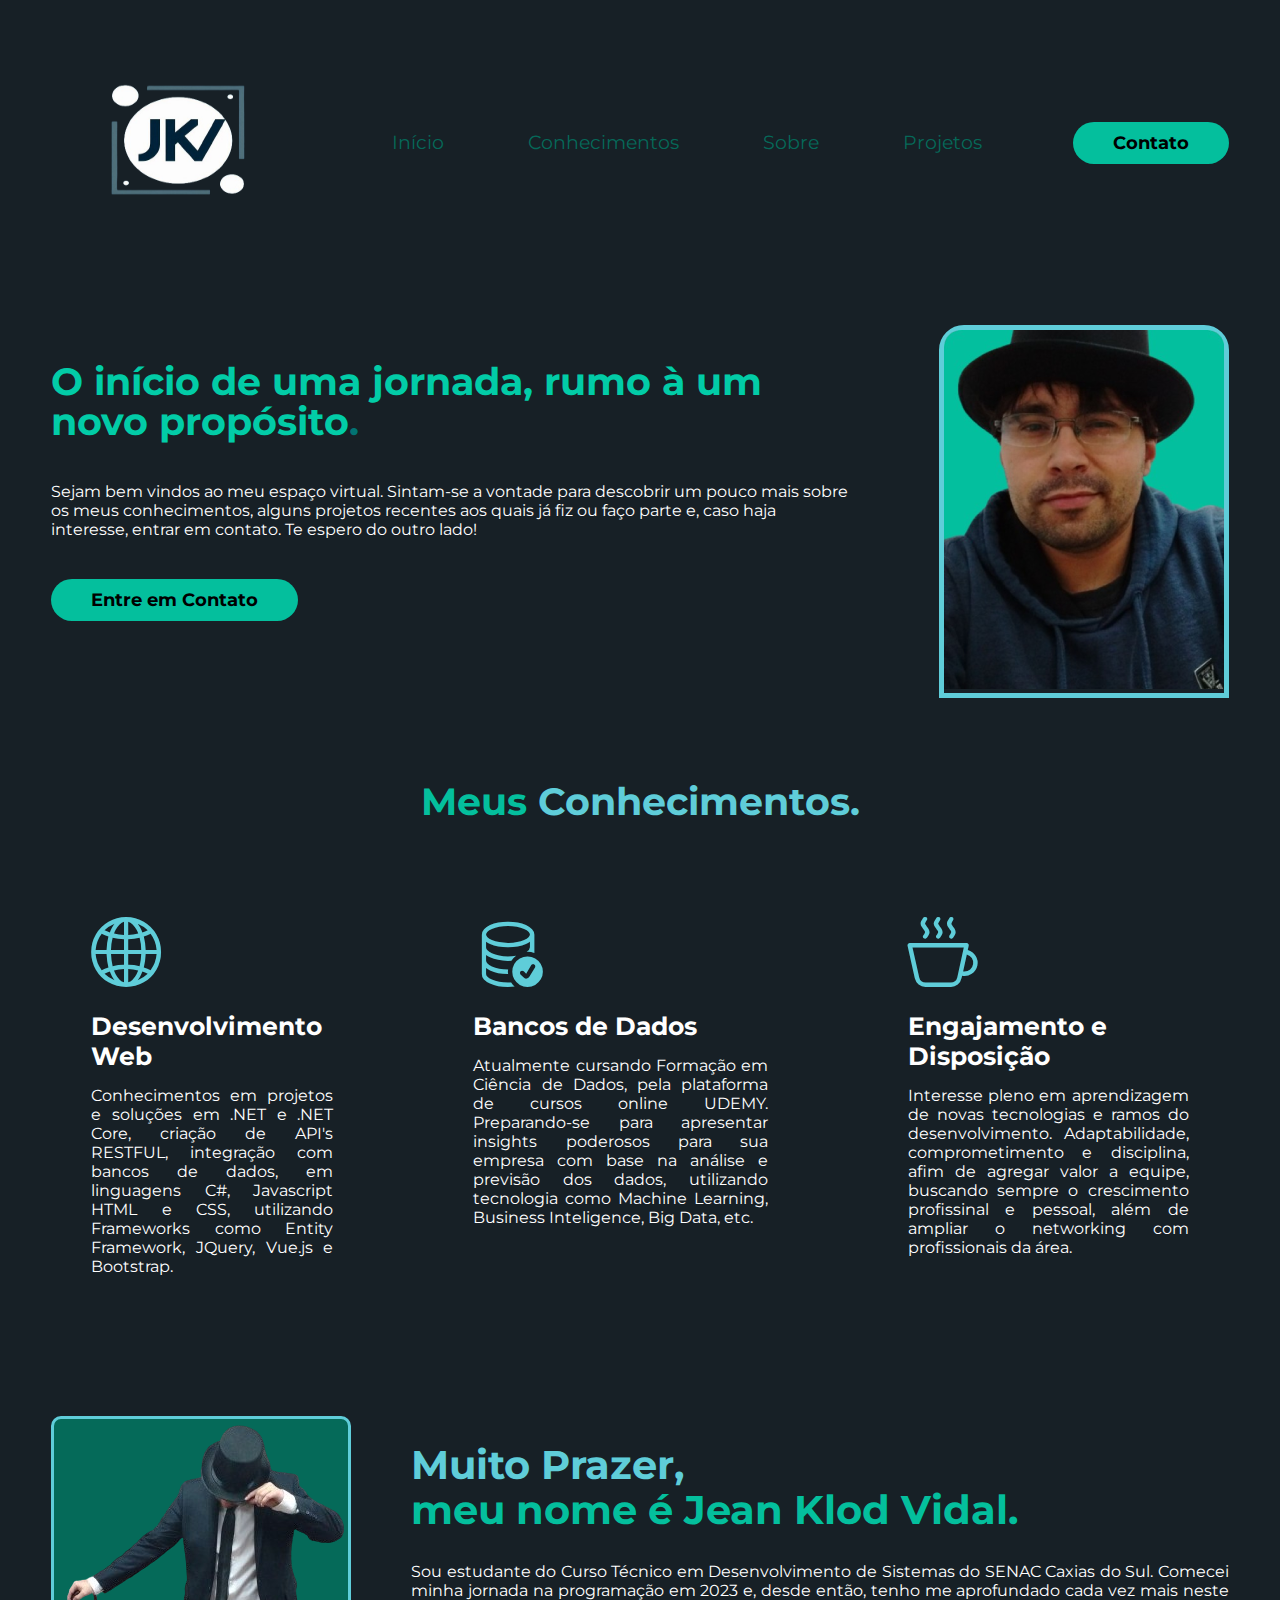
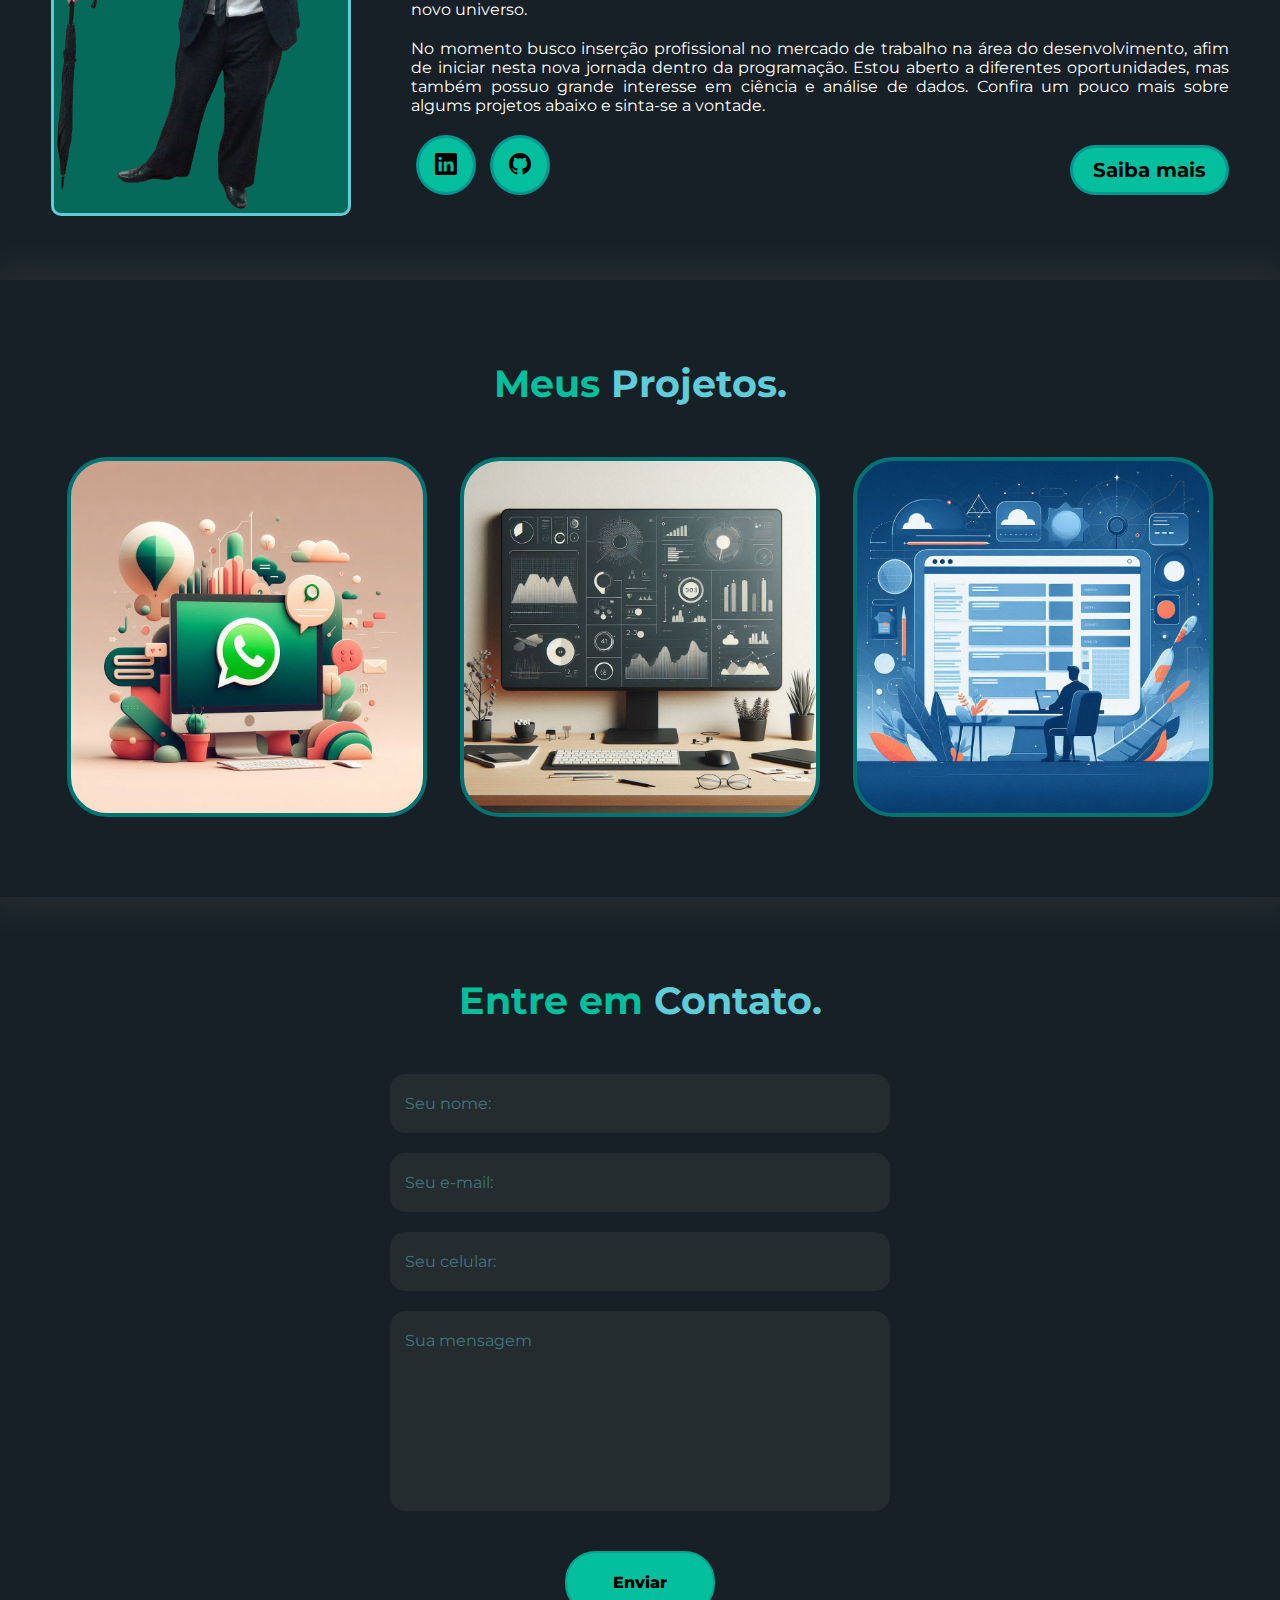
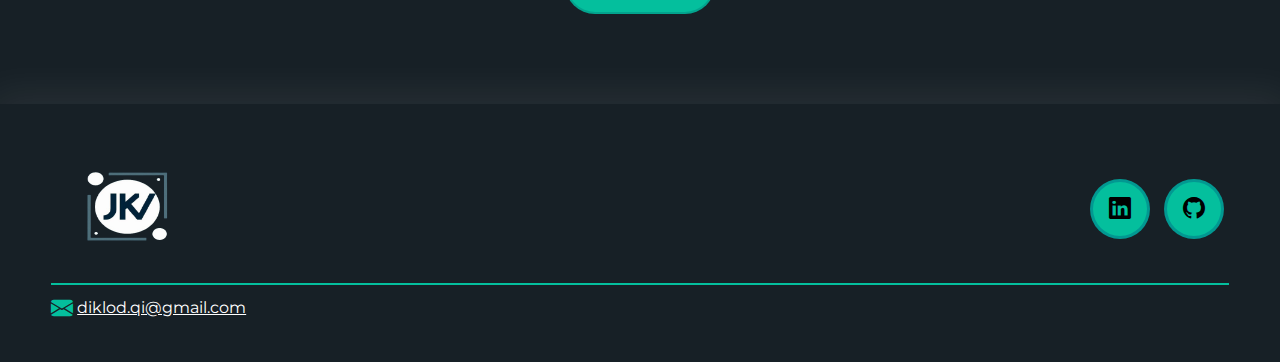
<file: Portfolio/index.html>
<!DOCTYPE html>
<html lang="pt-br">

<head>
    <link rel="stylesheet" href="style.css">
    <!-- GOOGLE FONTS -->
    <link rel="preconnect" href="https://fonts.googleapis.com">
    <link rel="preconnect" href="https://fonts.gstatic.com" crossorigin>
    <link href="https://fonts.googleapis.com/css2?family=Montserrat:ital,wght@0,100..900;1,100..900&display=swap"
        rel="stylesheet">
    <!-- FIM GOOGLE FONTS -->
    <!-- BOOTSTRAP ICONS -->
    <link rel="stylesheet" href="https://cdn.jsdelivr.net/npm/bootstrap-icons@1.11.3/font/bootstrap-icons.min.css">
    <!-- FIM BOOTSTRAP ICONS -->
    <meta charset="UTF-8">
    <meta name="viewport" content="width=device-width, initial-scale=1.0">

    <script src="menu.js" defer></script>

    <title>Jean Klod - Portfolio</title>
</head>

<body>
    <header>
        <div class="interface">
            <div class="logo">
                <a href="#">
                    <img src="images/logo.png" alt="Logo Jean" style="height: 200px; width: 250px;">
                </a>
            </div>
            <nav class="menu-desktop">
                <ul>
                    <li><a href="#inicio">Início</a></li>
                    <li><a href="#conhecimentos">Conhecimentos</a></li>
                    <li><a href="#sobre">Sobre</a></li>
                    <li><a href="#projetos">Projetos</a></li>
                </ul>
            </nav>
            <div class="btn-contato">
                <a href="#contato">
                    <button>Contato</button>
                </a>
            </div>

            <div class="btn-abrir-menu" id="btn-menu">
                <i class="bi bi-list"></i>
            </div>

            <div class="menu-mobile" id="menu-mobile">
                <div class="btn-fechar">
                    <i class="bi bi-x-lg"></i>
                </div>
                <nav>
                    <ul>
                        <li><a href="#inicio">Início</a></li>
                        <li><a href="#conhecimentos">Conhecimentos</a></li>
                        <li><a href="#sobre">Sobre</a></li>
                        <li><a href="#projetos">Projetos</a></li>
                        <li><a href="#contato">Contato</a></li>
                    </ul>
                </nav>
            </div>
            <div class="overlay-menu" id="overlay-menu"></div>
        </div>
    </header>

    <main>
        <section class="topo-do-site" id="inicio">
            <div class="interface">
                <div class="flex">
                    <div class="txt-topo-site">
                        <h1>O início de uma jornada, rumo à um novo propósito<span>.</span></h1>
                        <p>Sejam bem vindos ao meu espaço virtual. Sintam-se a vontade para descobrir um pouco mais
                            sobre os meus conhecimentos,
                            alguns projetos recentes aos quais já fiz ou faço parte e, caso haja interesse, entrar em
                            contato. Te espero do outro lado!

                        <div class="btn-contato">
                            <a href="#contato">
                                <button>Entre em Contato</button>
                            </a>
                        </div>
                        </p>
                    </div>
                    <div class="img-topo-site">
                        <img src="images/foto-mod2.png" alt="Jean Klod Vidal">
                    </div>
                </div>
            </div>
        </section> <!-- topo-do-site -->

        <section class="conhecimentos" id="conhecimentos">
            <div class="interface">
                <h2 class="titulo">Meus <span>Conhecimentos.</span></h2>
                <div class="flex">
                    <div class="conhecimentos-box">
                        <i class="bi bi-globe2"></i>
                        <h3>Desenvolvimento Web</h3>
                        <p>Conhecimentos em projetos e soluções em .NET e .NET Core, criação de API's RESTFUL,
                            integração com bancos de dados, em linguagens C#, Javascript
                            HTML e CSS, utilizando Frameworks como Entity Framework, JQuery, Vue.js e Bootstrap.
                        </p>
                    </div>
                    <div class="conhecimentos-box">
                        <i class="bi bi-database-check"></i>
                        <h3>Bancos de Dados</h3>
                        <p>Atualmente cursando Formação em Ciência de Dados, pela plataforma de cursos online UDEMY.
                            Preparando-se para apresentar insights poderosos para sua empresa
                            com base na análise e previsão dos dados, utilizando tecnologia como Machine Learning,
                            Business Inteligence, Big Data, etc.
                        </p>
                    </div>
                    <div class="conhecimentos-box">
                        <i class="bi bi-cup-hot"></i>
                        <h3>Engajamento e Disposição</h3>
                        <p>Interesse pleno em aprendizagem de novas tecnologias e ramos do desenvolvimento.
                            Adaptabilidade, comprometimento e disciplina, afim de agregar
                            valor a equipe, buscando sempre o crescimento profissinal e pessoal, além de ampliar o
                            networking com profissionais da área.
                        </p>
                    </div>
                </div>
            </div>
        </section> <!-- conhecimentos -->

        <section class="sobre" id="sobre">
            <div class="interface">
                <div class="flex">
                    <div class="img-sobre">
                        <img src="images/foto-home2.png" alt="Jean">
                    </div>

                    <div class="txt-sobre">
                        <h2>Muito Prazer, <span>meu nome é Jean Klod Vidal.</Span></h2>
                        <p>Sou estudante do Curso Técnico em Desenvolvimento de Sistemas do SENAC Caxias do Sul. Comecei
                            minha jornada na programação em 2023 e, desde então,
                            tenho me aprofundado cada vez mais neste novo universo.
                        </p>
                        <p>
                            No momento busco inserção profissional no mercado de trabalho na área do desenvolvimento,
                            afim de iniciar nesta nova jornada dentro da programação.
                            Estou aberto a diferentes oportunidades, mas também possuo grande interesse em ciência e
                            análise de dados. Confira um pouco mais sobre algums projetos
                            abaixo e sinta-se a vontade.
                        </p>
                        <div class="btn-social">
                            <a href="https://www.linkedin.com/in/jean-klod-vidal-3752b221a/" target="_blank"><button><i
                                        class="bi bi-linkedin"></i></button></a>
                            <a href="https://github.com/Diklod" target="_blank"><button><i
                                        class="bi bi-github"></i></button></a>
                            <a href="biografia.html" id="btn-biografia">Saiba mais</a>
                        </div>
                    </div>
                </div>
            </div>
        </section> <!-- sobre -->

        <section class="projetos" id="projetos">
            <div class="interface">
                <h2 class="titulo">Meus <span>Projetos.</span> </h2>
                <div class="flex">
                    <div class="img-proj" style="background-image: url(images/proj1.png);">
                        <div class="overlay">
                            <h3>Integração com WhatsApp</h3>
                            <div class="proj-descricao">Criação de API com integração ao WhatsApp, facilitando a
                                comunicação empresarial e comercial</div>
                        </div>
                    </div>
                    <div class="img-proj" style="background-image: url(images/proj2.png);">
                        <div class="overlay">
                            <h3>Dashboards Inteligentes</h3>
                            <div class="proj-descricao">Informações poderosas a um clique. Conduza seu negócio ao seu
                                potencial máximo.</div>
                        </div>
                    </div>
                    <div class="img-proj" style="background-image: url(images/proj3.png);">
                        <div class="overlay">
                            <h3>Web Design</h3>
                            <div class="proj-descricao">A melhor solução para o seu site. Estilo, performance e
                                identidade para um espaço digital personalizado.</div>
                        </div>
                    </div>
                </div>
            </div>
        </section> <!-- sobre -->

        <section class="formulario" id="contato">
            <div class="interface">
                <h2 class="titulo">Entre em <span>Contato.</span></h2>
                <form action="" method="post">
                    <input required type="text" name="" id="" placeholder="Seu nome:">
                    <input required type="text" name="" id="" placeholder="Seu e-mail:">
                    <input type="text" name="" id="" placeholder="Seu celular:">
                    <textarea required name="" id="" placeholder="Sua mensagem"></textarea>
                    <div class="btn-enviar"><input type="submit" value="Enviar"></div>
                </form>
            </div>
        </section> <!-- formulario -->

    </main>

    <footer>
        <div class="interface">
            <div class="line-footer">
                <div class="flex">
                    <div class="logo-footer">
                        <img src="images/logo.png" alt="Logo Jean" style="height: 125px; width: 150px;">
                    </div>
                    <div class="btn-social">
                        <a href="https://www.linkedin.com/in/jean-klod-vidal-3752b221a/" target="_blank"><button><i
                                    class="bi bi-linkedin"></i></button></a>
                        <a href="https://github.com/Diklod" target="_blank"><button><i
                                    class="bi bi-github"></i></button></a>
                    </div>
                </div>
            </div>
            <div class="line-footer border">
                <p><i class="bi bi-envelope-fill"></i> <a href="mailto:diklod.qi@gmail.com">diklod.qi@gmail.com</a></p>
            </div>
        </div>
    </footer>
</body>

</html>
</file>
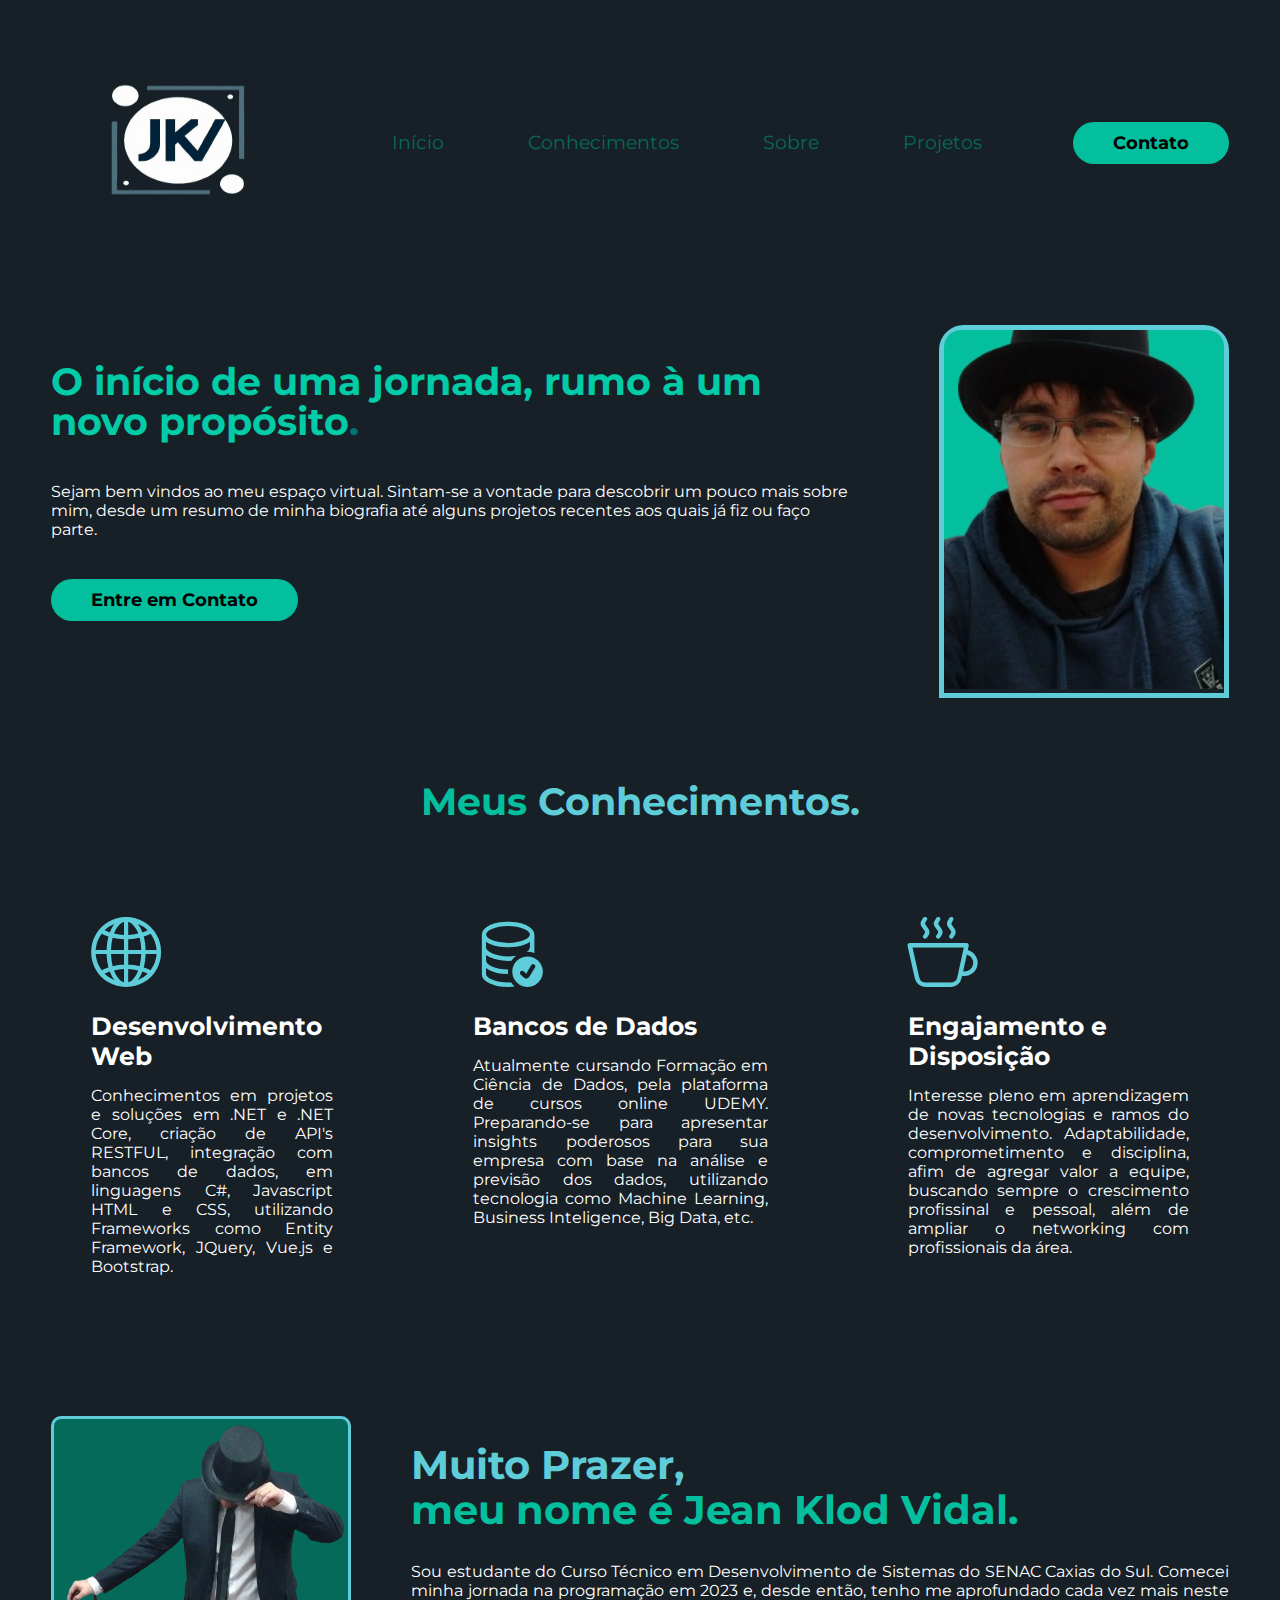
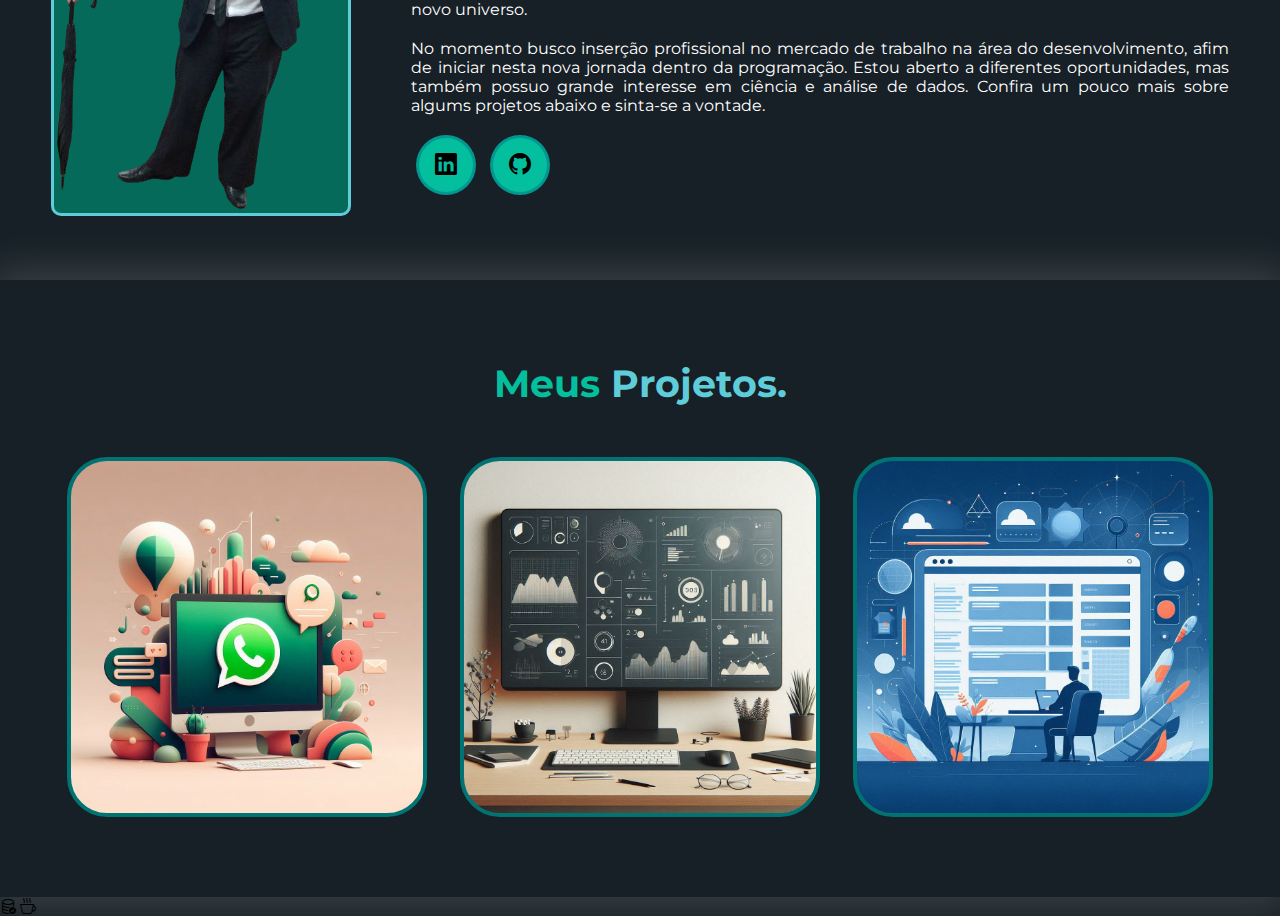
<file: Portfolio/Portfolio/index.html>
<!DOCTYPE html>
<html lang="pt-br">

<head>
    <link rel="stylesheet" href="style.css">
    <!-- GOOGLE FONTS -->
    <link rel="preconnect" href="https://fonts.googleapis.com">
    <link rel="preconnect" href="https://fonts.gstatic.com" crossorigin>
    <link href="https://fonts.googleapis.com/css2?family=Montserrat:ital,wght@0,100..900;1,100..900&display=swap"
        rel="stylesheet">
    <!-- FIM GOOGLE FONTS -->
    <!-- BOOTSTRAP ICONS -->
    <link rel="stylesheet" href="https://cdn.jsdelivr.net/npm/bootstrap-icons@1.11.3/font/bootstrap-icons.min.css">
    <!-- FIM BOOTSTRAP ICONS -->
    <meta charset="UTF-8">
    <meta name="viewport" content="width=device-width, initial-scale=1.0">
    <title>Jean Klod - Portfolio</title>
</head>

<body>
    <header>
        <div class="interface">
            <div class="logo">
                <a href="#">
                    <img src="images/logo.png" alt="" style="height: 200px; width: 250px;;">
                </a>
            </div>
            <nav class="menu-desktop">
                <ul>
                    <li><a href="#">Início</a></li>
                    <li><a href="#">Conhecimentos</a></li>
                    <li><a href="#">Sobre</a></li>
                    <li><a href="#">Projetos</a></li>
                </ul>
            </nav>
            <div class="btn-contato">
                <a href="#">
                    <button>Contato</button>
                </a>
            </div>
        </div>
    </header>

    <main>
        <section class="topo-do-site">
            <div class="interface">
                <div class="flex">
                    <div class="txt-topo-site">
                        <h1>O início de uma jornada, rumo à um novo propósito<span>.</span></h1>
                        <p>Sejam bem vindos ao meu espaço virtual. Sintam-se a vontade para descobrir um pouco mais
                            sobre mim, desde um resumo de minha biografia até
                            alguns projetos recentes aos quais já fiz ou faço parte.

                        <div class="btn-contato">
                            <a href="#">
                                <button>Entre em Contato</button>
                            </a>
                        </div>
                        </p>
                    </div>
                    <div class="img-topo-site">
                        <img src="images/foto-mod2.png" alt="Jean Klod Vidal">
                    </div>
                </div>
            </div>
        </section> <!-- topo-do-site -->

        <section class="conhecimentos">
            <div class="interface">
                <h2 class="titulo">Meus <span>Conhecimentos.</span></h2>
                <div class="flex">
                    <div class="conhecimentos-box">
                        <i class="bi bi-globe2"></i>
                        <h3>Desenvolvimento Web</h3>
                        <p>Conhecimentos em projetos e soluções em .NET e .NET Core, criação de API's RESTFUL, integração com bancos de dados, em linguagens C#, Javascript
                             HTML e CSS, utilizando Frameworks como Entity Framework, JQuery, Vue.js e Bootstrap.
                        </p>
                    </div>
                    <div class="conhecimentos-box">
                        <i class="bi bi-database-check"></i>
                        <h3>Bancos de Dados</h3>
                        <p>Atualmente cursando Formação em Ciência de Dados, pela plataforma de cursos online UDEMY. Preparando-se para apresentar insights poderosos para sua empresa
                             com base na análise e previsão dos dados, utilizando tecnologia como Machine Learning, Business Inteligence, Big Data, etc.
                        </p>
                    </div>
                    <div class="conhecimentos-box">
                        <i class="bi bi-cup-hot"></i>
                        <h3>Engajamento e Disposição</h3>
                        <p>Interesse pleno em aprendizagem de novas tecnologias e ramos do desenvolvimento. Adaptabilidade, comprometimento e disciplina, afim de agregar
                             valor a equipe, buscando sempre o crescimento profissinal e pessoal, além de ampliar o networking com profissionais da área.
                        </p>
                    </div>
                </div>
            </div>
        </section> <!-- conhecimentos -->

        <section class="sobre">
            <div class="interface">
                <div class="flex">
                    <div class="img-sobre">
                            <img src="images/foto-home2.png" alt="Jean">
                    </div>

                    <div class="txt-sobre">
                        <h2>Muito Prazer, <span>meu nome é Jean Klod Vidal.</Span></h2>
                            <p>Sou estudante do Curso Técnico em Desenvolvimento de Sistemas do SENAC Caxias do Sul. Comecei minha jornada na programação em 2023 e, desde então, 
                             tenho me aprofundado cada vez mais neste novo universo.
                            </p>
                            <p>
                                No momento busco inserção profissional no mercado de trabalho na área do desenvolvimento, afim de iniciar nesta nova jornada dentro da programação.
                                 Estou aberto a diferentes oportunidades, mas também possuo grande interesse em ciência e análise de dados. Confira um pouco mais sobre algums projetos 
                                 abaixo e sinta-se a vontade.
                            </p>
                            <div class="btn-social">
                                <a href=""><button><i class="bi bi-linkedin"></i></button></a>
                                <a href=""><button><i class="bi bi-github"></i></button></a>
                            </div>
                    </div>
                </div>
            </div>
        </section> <!-- sobre -->

        <section class="projetos">
            <div class="interface">
                <h2 class="titulo">Meus <span>Projetos.</span> </h2>
                <div class="flex">
                    <div class="img-proj" style="background-image: url(images/proj1.png);">
                        <div class="overlay"><h3>Integração com WhatsApp</h3>
                            <div class="proj-descricao">Criação de API com integração ao WhatsApp, facilitando a comunicação empresarial e comercial</div>
                        </div>
                    </div>
                    <div class="img-proj" style="background-image: url(images/proj2.png);">
                        <div class="overlay"><h3>Dashboards Inteligentes</h3>
                            <div class="proj-descricao">Informações poderosas a um clique. Conduza seu negócio ao seu potencial máximo.</div>
                        </div>
                    </div>
                    <div class="img-proj" style="background-image: url(images/proj3.png);">
                        <div class="overlay"><h3>Web Design</h3>
                            <div class="proj-descricao">A melhor solução para o seu site. Estilo, performance e identidade para um espaço digital personalizado.</div>
                        </div>
                    </div>
                </div>
            </div>
        </section> <!-- sobre -->
    </main>
</body>
<i class="bi bi-database-check"></i>
<i class="bi bi-cup-hot"></i>
</html>
</file>
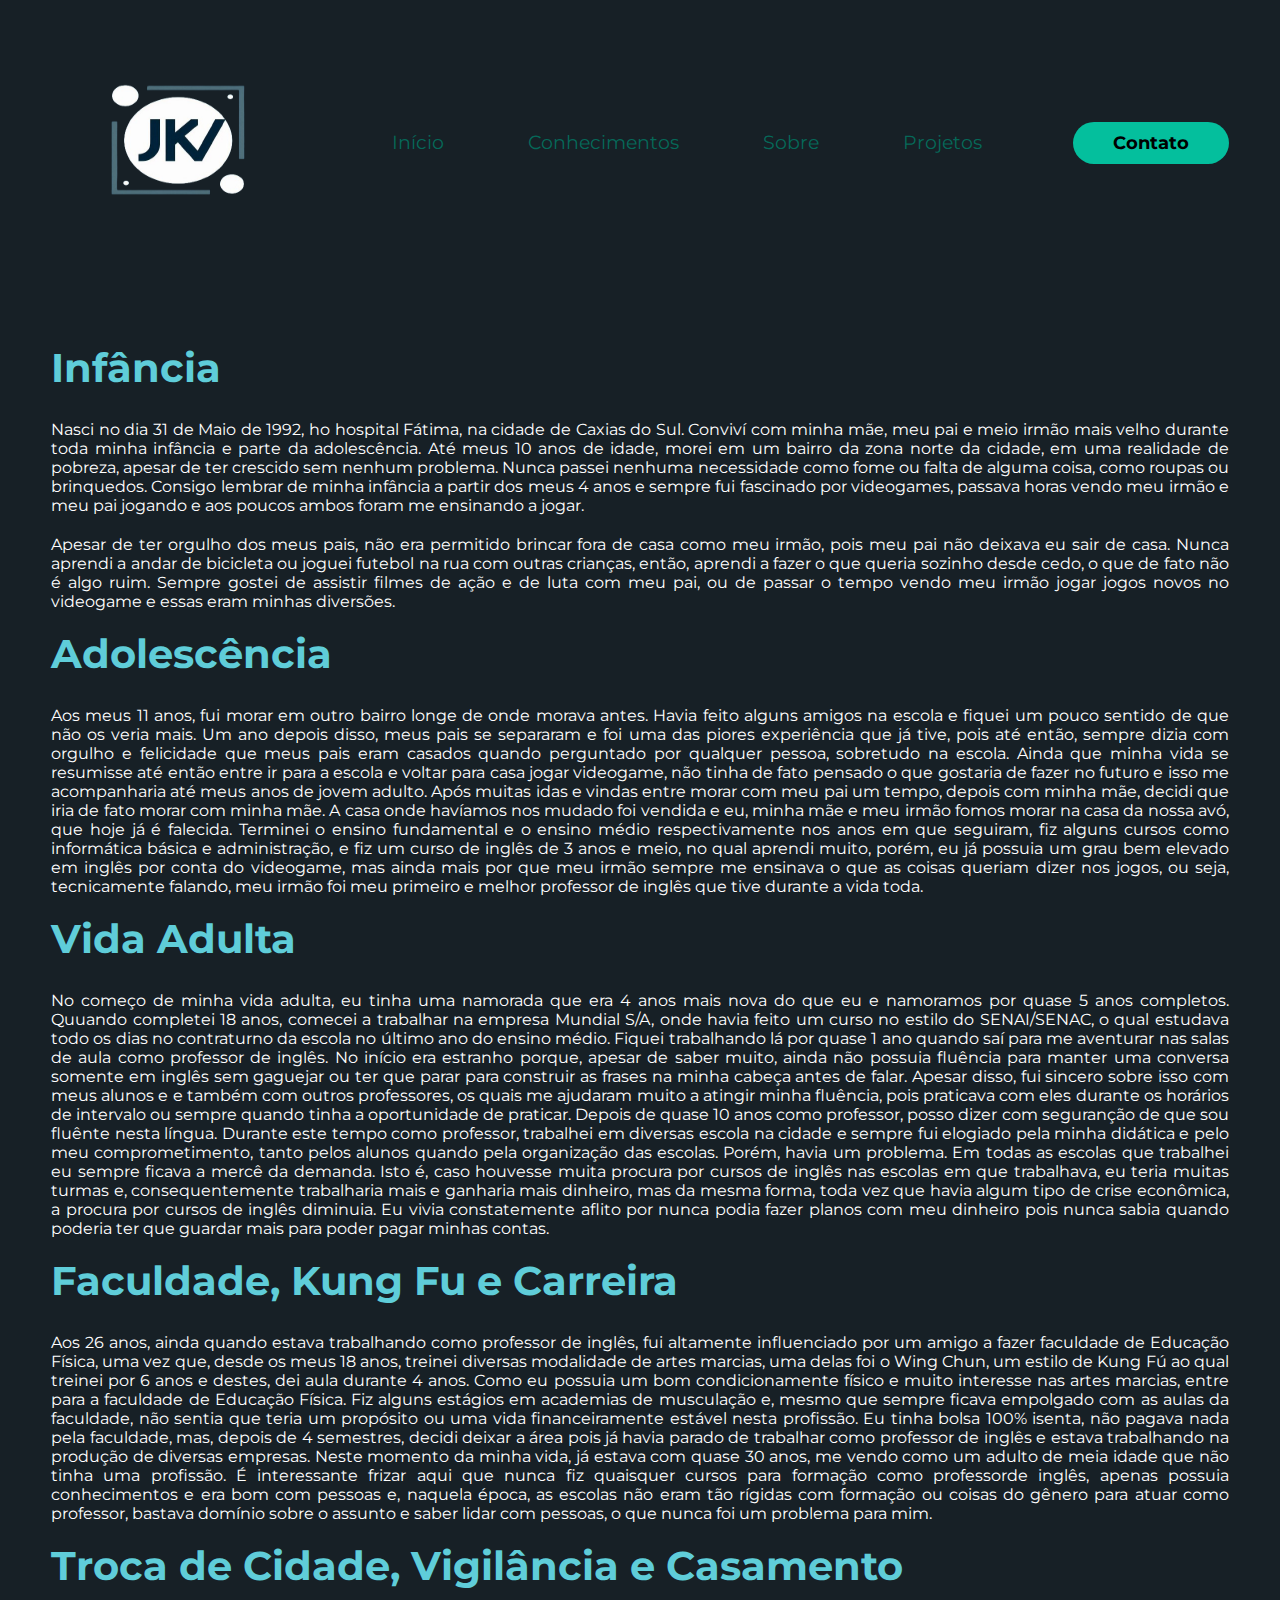
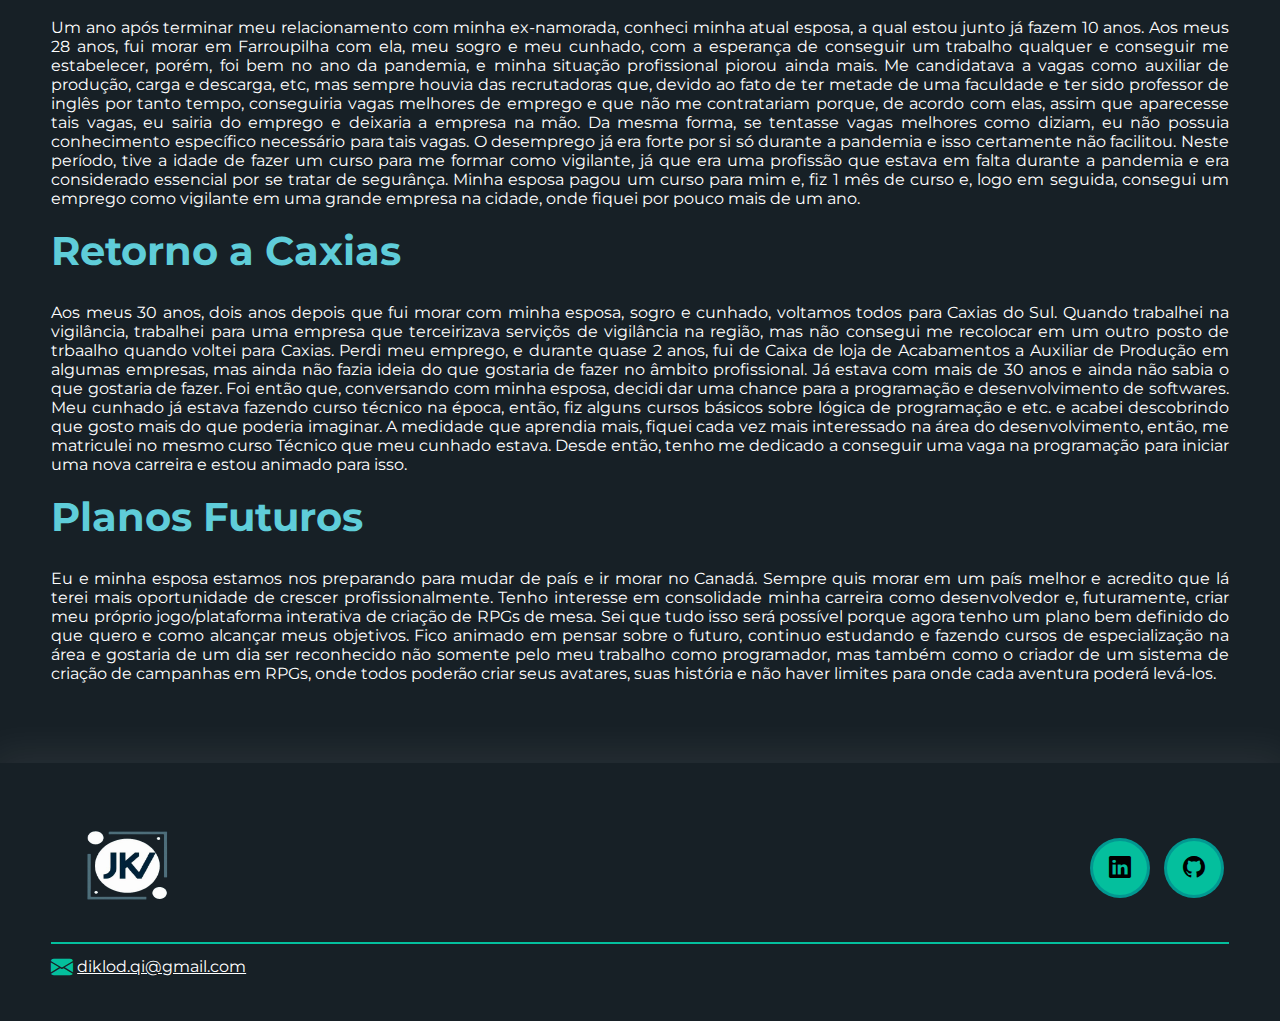
<file: Portfolio/biografia.html>
<!DOCTYPE html>
<html lang="pt-br">

<head>
    <link rel="stylesheet" href="style.css">
    <!-- GOOGLE FONTS -->
    <link rel="preconnect" href="https://fonts.googleapis.com">
    <link rel="preconnect" href="https://fonts.gstatic.com" crossorigin>
    <link href="https://fonts.googleapis.com/css2?family=Montserrat:ital,wght@0,100..900;1,100..900&display=swap"
        rel="stylesheet">
    <!-- FIM GOOGLE FONTS -->
    <!-- BOOTSTRAP ICONS -->
    <link rel="stylesheet" href="https://cdn.jsdelivr.net/npm/bootstrap-icons@1.11.3/font/bootstrap-icons.min.css">
    <!-- FIM BOOTSTRAP ICONS -->
    <meta charset="UTF-8">
    <meta name="viewport" content="width=device-width, initial-scale=1.0">

    <script src="menu.js" defer></script>

    <title>Jean Klod - Biografia</title>
</head>

<body>
    <header>
        <div class="interface">
            <div class="logo">
                <a href="#">
                    <img src="images/logo.png" alt="Logo Jean" style="height: 200px; width: 250px;">
                </a>
            </div>
            <nav class="menu-desktop">
                <ul>
                    <li><a href="index.html#inicio">Início</a></li>
                    <li><a href="index.html#conhecimentos">Conhecimentos</a></li>
                    <li><a href="index.html#sobre">Sobre</a></li>
                    <li><a href="index.html#projetos">Projetos</a></li>
                </ul>
            </nav>
            <div class="btn-contato">
                <a href="index.html#contato">
                    <button>Contato</button>
                </a>
            </div>

            <div class="btn-abrir-menu" id="btn-menu">
                <i class="bi bi-list"></i>
            </div>

            <div class="menu-mobile" id="menu-mobile">
                <div class="btn-fechar">
                    <i class="bi bi-x-lg"></i>
                </div>
                <nav>
                    <ul>
                        <li><a href="#inicio">Início</a></li>
                        <li><a href="#conhecimentos">Conhecimentos</a></li>
                        <li><a href="#sobre">Sobre</a></li>
                        <li><a href="#projetos">Projetos</a></li>
                        <li><a href="#contato">Contato</a></li>
                    </ul>
                </nav>
            </div>
            <div class="overlay-menu" id="overlay-menu"></div>
        </div>
    </header>
    <main>
        <section class="sobre">
            <div class="interface">
                <div class="flex">
                    <div class="txt-sobre">
                        <h2>Infância</h2>
                        <p>Nasci no dia 31 de Maio de 1992, ho hospital Fátima, na cidade de Caxias do Sul. Conviví com
                            minha mãe, meu pai e meio irmão mais velho durante toda minha infância e parte da
                            adolescência. Até
                            meus 10 anos de idade, morei em um bairro da zona norte da cidade, em uma realidade
                            de pobreza, apesar de ter crescido sem nenhum problema. Nunca passei nenhuma necessidade
                            como fome ou falta de alguma coisa, como roupas ou brinquedos. Consigo lembrar de minha
                            infância a partir dos meus 4 anos e sempre fui fascinado por videogames, passava horas vendo
                            meu irmão e meu pai jogando e aos poucos ambos foram me ensinando a jogar.
                        </p>
                        <p>
                            Apesar de ter orgulho dos meus pais, não era permitido brincar fora de casa como meu irmão,
                            pois meu pai não deixava eu sair de casa. Nunca aprendi a andar de bicicleta ou joguei
                            futebol na rua com outras crianças, então, aprendi a fazer o que queria sozinho desde
                            cedo, o que de fato não é algo ruim. Sempre gostei de assistir filmes de ação e de luta com
                            meu pai, ou de passar o tempo vendo meu irmão jogar jogos novos no videogame e essas eram
                            minhas diversões.
                        </p>
                        <h2>Adolescência</h2>
                        <p>Aos meus 11 anos, fui morar em outro bairro longe de onde morava antes. Havia feito alguns
                            amigos na escola e fiquei um pouco sentido de que não os veria mais. Um ano depois disso,
                            meus pais se separaram e foi uma das piores experiência que já tive, pois até então, sempre
                            dizia com orgulho e felicidade que meus pais eram casados quando perguntado por qualquer
                            pessoa, sobretudo na escola. Ainda que minha vida se resumisse até então entre ir para a
                            escola e voltar para casa jogar videogame, não tinha de fato pensado o que gostaria de fazer
                            no futuro e isso me acompanharia até meus anos de jovem adulto. Após muitas idas e vindas
                            entre morar com meu pai um tempo, depois com minha mãe, decidi que iria de fato morar com
                            minha mãe. A casa onde havíamos nos mudado foi vendida e eu, minha mãe e meu irmão fomos
                            morar na casa da nossa avó, que hoje já é falecida. Terminei o ensino fundamental e o ensino
                            médio respectivamente nos anos em que seguiram, fiz alguns cursos como informática básica e
                            administração, e fiz um curso de inglês de 3 anos e meio, no qual aprendi muito, porém, eu
                            já possuia um grau bem elevado em inglês por conta do videogame, mas ainda mais por que meu
                            irmão sempre me ensinava o que as coisas queriam dizer nos jogos, ou seja, tecnicamente
                            falando, meu irmão foi meu primeiro e melhor professor de inglês que tive durante a vida
                            toda.</p>
                        <h2>Vida Adulta</h2>
                        <p>No começo de minha vida adulta, eu tinha uma namorada que era 4 anos mais nova do que eu e
                            namoramos por quase 5 anos completos. Quuando completei 18 anos, comecei a trabalhar na
                            empresa Mundial S/A, onde havia feito um curso no estilo do SENAI/SENAC, o qual estudava
                            todo os dias no contraturno da escola no último ano do ensino médio. Fiquei trabalhando lá
                            por quase 1 ano quando saí para me aventurar nas salas de aula como professor de inglês. No
                            início era estranho porque, apesar de saber muito, ainda não possuia fluência para manter
                            uma conversa somente em inglês sem gaguejar ou ter que parar para construir as frases na
                            minha cabeça antes de falar. Apesar disso, fui sincero sobre isso com meus alunos e e também
                            com outros professores, os quais me ajudaram muito a atingir minha fluência, pois praticava
                            com eles durante os horários de intervalo ou sempre quando tinha a oportunidade de praticar.
                            Depois de quase 10 anos como professor, posso dizer com seguranção de que sou fluênte nesta
                            língua. Durante este tempo como professor, trabalhei em diversas escola na cidade e sempre
                            fui elogiado pela minha didática e pelo meu comprometimento, tanto pelos alunos quando pela
                            organização das escolas. Porém, havia um problema. Em todas as escolas que trabalhei eu
                            sempre ficava a mercê da demanda. Isto é, caso houvesse muita procura por cursos de inglês
                            nas escolas em que trabalhava, eu teria muitas turmas e, consequentemente trabalharia mais e
                            ganharia mais dinheiro, mas da mesma forma, toda vez que havia algum tipo de crise
                            econômica, a procura por cursos de inglês diminuia. Eu vivia constatemente aflito por nunca
                            podia fazer planos com meu dinheiro pois nunca sabia quando poderia ter que guardar mais
                            para poder pagar minhas contas.</p>
                            <h2>Faculdade, Kung Fu e Carreira</h2>
                    <p>Aos 26 anos, ainda quando estava trabalhando como professor de inglês, fui altamente influenciado
                        por um amigo a fazer faculdade de Educação Física, uma vez que, desde os meus 18 anos, treinei
                        diversas modalidade de artes marcias, uma delas foi o Wing Chun, um estilo de Kung Fú ao qual
                        treinei por 6 anos e destes, dei aula durante 4 anos. Como eu possuia um bom condicionamente
                        físico e muito interesse nas artes marcias, entre para a faculdade de Educação Física. Fiz
                        alguns estágios em academias de musculação e, mesmo que sempre ficava empolgado com as aulas da
                        faculdade, não sentia que teria um propósito ou uma vida financeiramente estável nesta
                        profissão. Eu tinha bolsa 100% isenta, não pagava nada pela faculdade, mas, depois de 4
                        semestres, decidi deixar a área pois já havia parado de trabalhar como professor de inglês e
                        estava trabalhando na produção de diversas empresas. Neste momento da minha vida, já estava com
                        quase 30 anos, me vendo como um adulto de meia idade que não tinha uma profissão. É interessante
                        frizar aqui que nunca fiz quaisquer cursos para formação como professorde inglês, apenas possuia
                        conhecimentos e era bom com pessoas e, naquela época, as escolas não eram tão rígidas com
                        formação ou coisas do gênero para atuar como professor, bastava domínio sobre o assunto e saber
                        lidar com pessoas, o que nunca foi um problema para mim.</p>
                    <h2>Troca de Cidade, Vigilância e Casamento</h2>
                    <p>Um ano após terminar meu relacionamento com minha ex-namorada, conheci minha atual esposa, a qual
                        estou junto já fazem 10 anos. Aos meus 28 anos, fui morar em Farroupilha com ela, meu sogro e
                        meu cunhado, com a esperança de conseguir um trabalho qualquer e conseguir me estabelecer,
                        porém, foi bem no ano da pandemia, e minha situação profissional piorou ainda mais. Me
                        candidatava a vagas como auxiliar de produção, carga e descarga, etc, mas sempre houvia das
                        recrutadoras que, devido ao fato de ter metade de uma faculdade e ter sido professor de inglês
                        por tanto tempo, conseguiria vagas melhores de emprego e que não me contratariam porque, de
                        acordo com elas, assim que aparecesse tais vagas, eu sairia do emprego e deixaria a empresa na
                        mão. Da mesma forma, se tentasse vagas melhores como diziam, eu não possuia conhecimento
                        específico necessário para tais vagas. O desemprego já era forte por si só durante a pandemia e
                        isso certamente não facilitou. Neste período, tive a idade de fazer um curso para me formar como
                        vigilante, já que era uma profissão que estava em falta durante a pandemia e era considerado
                        essencial por se tratar de segurânça. Minha esposa pagou um curso para mim e, fiz 1 mês de curso
                        e, logo em seguida, consegui um emprego como vigilante em uma grande empresa na cidade, onde
                        fiquei por pouco mais de um ano.</p>
                    <h2>Retorno a Caxias</h2>
                    <p>Aos meus 30 anos, dois anos depois que fui morar com minha esposa, sogro e cunhado, voltamos
                        todos para Caxias do Sul. Quando trabalhei na vigilância, trabalhei para uma empresa que
                        terceirizava serviçõs de vigilância na região, mas não consegui me recolocar em um outro posto
                        de trbaalho quando voltei para Caxias. Perdi meu emprego, e durante quase 2 anos, fui de Caixa
                        de loja de Acabamentos a Auxiliar de Produção em algumas empresas, mas ainda não fazia ideia do
                        que gostaria de fazer no âmbito profissional. Já estava com mais de 30 anos e ainda não sabia o
                        que gostaria de fazer. Foi então que, conversando com minha esposa, decidi dar uma chance para a
                        programação e desenvolvimento de softwares. Meu cunhado já estava fazendo curso técnico na
                        época, então, fiz alguns cursos básicos sobre lógica de programação e etc. e acabei descobrindo
                        que gosto mais do que poderia imaginar. A medidade que aprendia mais, fiquei cada vez mais
                        interessado na área do desenvolvimento, então, me matriculei no mesmo curso Técnico que meu
                        cunhado estava. Desde então, tenho me dedicado a conseguir uma vaga na programação para iniciar
                        uma nova carreira e estou animado para isso.</p>
                    <h2>Planos Futuros</h2>
                    <p>Eu e minha esposa estamos nos preparando para mudar de país e ir morar no Canadá. Sempre quis
                        morar em um país melhor e acredito que lá terei mais oportunidade de crescer profissionalmente.
                        Tenho interesse em consolidade minha carreira como desenvolvedor e, futuramente, criar meu
                        próprio jogo/plataforma interativa de criação de RPGs de mesa. Sei que tudo isso será possível
                        porque agora tenho um plano bem definido do que quero e como alcançar meus objetivos. Fico
                        animado em pensar sobre o futuro, continuo estudando e fazendo cursos de especialização na área
                        e gostaria de um dia ser reconhecido não somente pelo meu trabalho como programador, mas também
                        como o criador de um sistema de criação de campanhas em RPGs, onde todos poderão criar seus
                        avatares, suas história e não haver limites para onde cada aventura poderá levá-los.</p>
                    </div>
                </div>
            </div>
        </section>
    </main>
    <footer>
        <div class="interface">
            <div class="line-footer">
                <div class="flex">
                    <div class="logo-footer">
                        <img src="images/logo.png" alt="Logo Jean" style="height: 125px; width: 150px;">
                    </div>
                    <div class="btn-social">
                        <a href="https://www.linkedin.com/in/jean-klod-vidal-3752b221a/" target="_blank"><button><i
                                    class="bi bi-linkedin"></i></button></a>
                        <a href="https://github.com/Diklod" target="_blank"><button><i
                                    class="bi bi-github"></i></button></a>
                    </div>
                </div>
            </div>
            <div class="line-footer border">
                <p><i class="bi bi-envelope-fill"></i> <a href="mailto:diklod.qi@gmail.com">diklod.qi@gmail.com</a></p>
            </div>
        </div>
    </footer>
</body>

</html>
</file>
<file: Portfolio/style.css>
/* ESTILO GERAL */
* {
    margin: 0;
    padding: 0;
    box-sizing: border-box;
    font-family: "Montserrat", sans-serif;
}

body {
    background-color: #172026;
    height: 100vh;
}

.btn-contato button {
    padding: 10px 40px;
    font-size: 18px;
    font-weight: 700;
    background-color: #04BF9D;
    border: 0;
    border-radius: 30px;
    cursor: pointer;
    transition: 0.2s;
}

button:hover,
form .btn-enviar input:hover {
    box-shadow: 0px 0px 8px rgb(0, 255, 0);
    transform: scale(1.05);
}

.interface {
    max-width: 1280px;
    margin: 0 auto;
}

.flex {
    display: flex;
}

h2.titulo {
    color: #04BF9D;
    font-size: 38px;
    text-align: center;
}

h2.titulo span {
    color: #5FCDD9;
}

.btn-social button {
    width: 60px;
    height: 60px;
    border: 3px solid rgba(0, 92, 128, 0.384);
    border-radius: 50%;
    background-color: #04BF9D;
    font-size: 22px;
    cursor: pointer;
    margin: 0 5px;
    transition: 0.3s;
}

/* ESTILO DO CABEÇALHO */

header {
    padding: 40px 4%;
}

header>.interface {
    display: flex;
    align-items: center;
    justify-content: space-between;
}

header a {
    color: #00816ac4;
    font-size: 19px;
    text-decoration: none;
    display: inline-block;
    transition: 0.2s;
}

header nav.menu-desktop a:hover {
    color: rgb(2, 204, 167);
    transform: scale(1.07);
}

header nav ul {
    list-style-type: none;
}

header nav.menu-desktop ul li {
    display: inline-block;
    padding: 0 40px;
}

/* ESTILO MENU MOBILE */

.btn-abrir-menu {
    color: #5FCDD9;
    font-size: 40px;
    display: none;
}

.menu-mobile {
    background: #04BF9D;
    height: 100vh;
    position: fixed;
    top: 0;
    right: 0;
    z-index: 100;
    width: 0%;
    overflow: hidden;
    transition: 0.5s;
}

/* CLASSE ADICIONADA PELO JS */
.menu-mobile.abrir-menu {
    width: 60%;
}

.menu-mobile.abrir-menu ~ .overlay-menu {
    display: block;
}

.menu-mobile .btn-fechar i {
    color: #5FCDD9;
    font-size: 30px;
}

.btn-fechar {
    padding: 20px 5%;
}
.menu-mobile nav ul {
    text-align: right;
}

.menu-mobile nav ul li a {
    padding: 20px 8%;
    color: white;
    font-size: 20px;
    font-weight: 300;
    display: block;
}

.menu-mobile nav ul li a:hover {
    background-color: #04BF9D;
    color: black;
}

.overlay-menu {
    background-color: rgba(0, 0, 0, 0.726);
    width: 100%;
    height: 100%;
    position: fixed;
    top: 0;
    left: 0;
    z-index: 90;
    display: none;
}

/* ESTILO DO TOPO */

section.topo-do-site {
    padding: 40px 4%;
}

section.topo-do-site .flex {
    align-items: center;
    justify-content: center;
    gap: 90px;
}

.topo-do-site h1 {
    color: rgb(2, 204, 167);
    font-size: 38px;
    line-height: 40px;
}

.topo-do-site .txt-topo-site h1 span {
    color: #027373;
}

.topo-do-site .txt-topo-site p {
    color: white;
    margin: 40px 0;
}

.topo-do-site .img-topo-site {
    border: 5px solid #5FCDD9;
    border-radius: 25px 25px 0px 0px;
    position: relative;
    animation: img-float 2s ease-in-out infinite alternate;
}

.topo-do-site .img-topo-site:hover {
    transition: 0.2s;
    box-shadow: 0px 0px 8px rgb(0, 255, 0);
    transform: scale(1.05);
    border-radius: 25px 25px 0px 0px;
}

@keyframes img-float {
    0% {
        top: 0;
    }

    100% {
        top: 30px;
    }
}

/* ESTILO DOS CONHECIMENTOS */

section.conhecimentos {
    padding: 40px 4%;
}

section.conhecimentos .flex {
    gap: 60px;
}

.conhecimentos .conhecimentos-box {
    color: white;
    padding: 40px;
    border-radius: 20px;
    margin-top: 45px;
    transition: 0.2s;
}

.conhecimentos .conhecimentos-box p {
    text-align: justify;
}

.conhecimentos .conhecimentos-box:hover {
    transform: scale(1.05);
    box-shadow: 0 0 20px rgba(255, 255, 255, 0.322);
}

.conhecimentos .conhecimentos-box i {
    font-size: 70px;
    color: #5FCDD9;
}

.conhecimentos .conhecimentos-box h3 {
    font-size: 25px;
    margin: 15px 0;
}

/* ESTILO SOBRE */

section.sobre {
    padding: 60px 4%;
}

section.sobre .flex {
    align-items: center;
    gap: 60px;
}

.sobre .txt-sobre {
    color: white;
}

.sobre .txt-sobre h2 {
    color: #5FCDD9;
    font-size: 40px;
    line-height: 45px;
    margin-bottom: 30px;
}

.sobre .txt-sobre h2 span {
    color: #04BF9D;
    display: block;
}

.sobre .txt-sobre p {
    margin: 20px 0;
    text-align: justify;
}

.sobre .txt-sobre .btn-social #btn-biografia{
    margin-top: 10px;
    padding: 10px 20px;
    float: right;
    font-size: 20px;
    font-weight: bold;
    text-decoration: none;
    color: black;
    background-color: #04BF9D;
    border: 3px solid rgba(0, 92, 128, 0.384);;
    border-radius: 30px;
    transition: 0.5s;
}

.sobre .txt-sobre .btn-social #btn-biografia:hover {
    cursor: pointer;
    text-shadow: 0 0 2px #00ff2a, 0 0 3px #0000f87c;
    transform: scale(1.05);
}

.sobre img {
    background-color: #00816ac4;
    border: 3px solid #5FCDD9;
    border-radius: 10px;
}

.sobre img:hover {
    transition: 0.2s;
    box-shadow: 0px 0px 8px rgb(0, 255, 0);
    transform: scale(1.05);
    border-radius: 10px;
}

/* ESTILO PROJETOS */

section.projetos {
    padding: 80px 4%;
    box-shadow: 0 0 40px 10px rgba(255, 255, 255, 0.075);
}

section.projetos .flex {
    justify-content: space-around;
    margin-top: 50px;
}

.img-proj {
    width: 360px;
    height: 360px;
    background-size: contain;
    background-position: center;
    background-repeat: no-repeat;
    border: 4px solid #027373;
    border-radius: 40px;
    transition: 0.2s;
    position: relative;
}

.img-proj:hover {
    transform: scale(1.05);
    box-shadow: 0 0 8px rgba(0, 128, 0, 0.548);
}

.overlay {
    position: absolute;
    top: 0;
    left: 0;
    width: 100%;
    height: 100%;
    background-color: #000000dc;
    border-radius: 35px;
    display: block;
    align-content: center;
    text-align: center;
    justify-content: center;
    font-size: 17px;
    color: white;
    opacity: 0;
    transition: 0.5s;
}

.overlay:hover {
    opacity: 1;
}

.overlay .proj-descricao {
    display: block;
    margin-top: 35px;
}

/* ESTILO FORMULÁRIO - CONTATO */

section.formulario {
    padding: 80px 4%;
}

form {
    max-width: 500px;
    margin: 40px auto 0 auto;
    display: flex;
    justify-content: center;
    flex-direction: column;
}

form input,
form textarea {
    padding: 20px 15px;
    margin: 10px 0;
    width: 100%;
    background-color: rgba(73, 73, 73, 0.281);
    border: 0;
    outline: 0;
    border-radius: 15px;
    color: white;
    font-size: 16px;
}

form textarea {
    resize: none;
    height: 200px;
}

form input::placeholder,
form textarea::placeholder {
    color: #5fcdd979;
}

form .btn-enviar {
    margin-top: 20px;
    text-align: center;
}

form .btn-enviar input[type=submit] {
    width: 150px;
    background-color: #04BF9D;
    color: black;
    font-weight: 800;
    cursor: pointer;
    transition: 0.2s;
    border: 2px solid #0273735d;
    border-radius: 30px;
}

/* ESTILO RODAPÉ */

footer {
    padding: 30px 4%;
    box-shadow: 0 0 40px 10px rgba(255, 255, 255, 0.075);
}

footer .flex {
    justify-content: space-between;
}

footer .line-footer {
    padding: 10px 0;
}

.border {
    border-top: 2px solid #04BF9D;
}

footer .btn-social {
    align-content: center;
}

footer .line-footer p i {
    color: #04BF9D;
    font-size: 22px;
    vertical-align: middle;
}

footer .line-footer p a {
    color: white;
}

@media screen and (max-width: 1190px) {

    /* CLASSES GERAIS */

    .flex {
        flex-direction: column;
    }

    h2.titulo {
        font-size: 34px;
        line-height: 30px;
    }

    .btn-abrir-menu {
        display: block;
    }

    /* CABEÇALHO */

    .menu-desktop,
    .btn-contato {
        display: none;
    }

    .topo-do-site .flex {
        flex-direction: column-reverse;
    }

    /* TOPO DO SITE */

    section.topo-do-site {
        padding: 20px 8%;
    }

    section.topo-do-site .flex {
        gap: 50px;
    }

    .topo-do-site h1 {
        font-size: 30px;
    }

    .topo-do-site .img-topo-site {
        width: 80%;
    }

    .topo-do-site .img-topo-site img {
        width: 100%;
    }

    /* CONHECIMENTOS */

    section.conhecimentos {
        padding: 40px 8%;
    }

    /* SOBRE */

    section.sobre {
        padding: 60px 8%;
    }

    section.sobre .flex {
        flex-direction: column-reverse;
    }

    .sobre .txt-sobre h2 {
        font-size: 34px;
        line-height: 35px;
        text-align: center;
    }

    .btn-social {
        text-align: center;
    }

    .img-sobre {
        width: 80%;
    }

    .img-sobre img {
        width: 100%;
    }

    /* SOBRE */

    section.projetos {
        padding: 80px 8%;
    }

    section.projetos .flex {
        gap: 60px;
    }

    .img-proj {
        width: 80%;
        background-size: 110% 100%;
        /* INICIO dimensões maiores em relação ao mobile */
        max-width: 360px;
        margin: 0 auto;
        /* FIM dimensões maiores em relação ao mobile */
    }

    /* RODAPÉ */

    footer .flex {
        flex-direction: column;
    }

    footer .line-footer {
        text-align: center;
    }
}
</file>
<file: Portfolio/Portfolio/style.css>
/* ESTILO GERAL */
*{
    margin: 0;
    padding: 0;
    box-sizing: border-box;
    font-family: "Montserrat", sans-serif;
}

body {
    background-color: #172026;
    height: 100vh;
}

.btn-contato button {
    padding: 10px 40px;
    font-size: 18px;
    font-weight: 700;
    background-color: #04BF9D;
    border: 0;
    border-radius: 30px;
    cursor: pointer;
    transition: 0.2s;
}

button:hover {
    box-shadow: 0px 0px 8px rgb(0, 255, 0);
    transform: scale(1.05);
}

.interface {
    max-width: 1280px;
    margin: 0 auto;
}

.flex {
    display: flex;
}

h2.titulo {
    color: #04BF9D;
    font-size: 38px;
    text-align: center;
}

h2.titulo span {
    color: #5FCDD9;
}

/* ESTILO DO CABEÇALHO */

header {
    padding: 40px 4%;
}

header > .interface {
     display: flex;
     align-items: center;
     justify-content: space-between;
}

header a {
    color: #00816ac4;
    font-size: 19px;
    text-decoration: none;
    display: inline-block;
    transition: 0.2s;
}

header a:hover {
    color: rgb(2, 204, 167);
    transform: scale(1.07);
}

header nav ul {
    list-style-type: none;
}

header nav ul li {
    display: inline-block;
    padding: 0 40px;
}

/* ESTILO DO TOPO */

section.topo-do-site {
    padding: 40px 4%;
}

section.topo-do-site .flex {
    align-items: center;
    justify-content: center;
    gap: 90px;
}

.topo-do-site h1 {
    color:rgb(2, 204, 167);
    font-size: 38px;
    line-height: 40px;
}

.topo-do-site .txt-topo-site h1 span {
    color: #027373;
}

.topo-do-site .txt-topo-site p {
    color: white;
    margin: 40px 0;
}

.topo-do-site .img-topo-site {
    border: 5px solid #5FCDD9;
    border-radius: 25px 25px 0px 0px;
    position: relative;
    animation: img-float 2s ease-in-out infinite alternate;
}

.topo-do-site .img-topo-site:hover {
    transition: 0.2s;
    box-shadow: 0px 0px 8px rgb(0, 255, 0);
    transform: scale(1.05);
    border-radius: 25px 25px 0px 0px;
}

/* .topo-do-site .img-topo-site img {
    position: relative;
    animation: img-float 2s ease-in-out infinite alternate;
} */

@keyframes img-float {
    0%{
        top: 0;
    }
    100% {
        top: 30px;
    }
}

/* ESTILO DOS CONHECIMENTOS */

section.conhecimentos {
    padding: 40px 4%;
}

section.conhecimentos .flex {
    gap: 60px;
}

.conhecimentos .conhecimentos-box {
    color: white;
    padding: 40px;
    border-radius: 20px;
    margin-top: 45px;
    transition: 0.2s;
}

.conhecimentos .conhecimentos-box p {
    text-align: justify;
}

.conhecimentos .conhecimentos-box:hover {
    transform: scale(1.05);
    box-shadow: 0 0 20px rgba(255, 255, 255, 0.322);
}

.conhecimentos .conhecimentos-box i{
    font-size: 70px;
    color: #5FCDD9;
}

.conhecimentos .conhecimentos-box h3 {
    font-size: 25px;
    margin: 15px 0;
}

/* ESTILO SOBRE */

section.sobre {
    padding: 60px 4%;
}

section.sobre .flex {
    align-items: center;
    gap: 60px;
}

.sobre .txt-sobre {
    color: white;
}

.sobre .txt-sobre h2 {
    color: #5FCDD9;
    font-size: 40px;
    line-height: 45px;
    margin-bottom: 30px;
}
.sobre .txt-sobre h2 span {
    color: #04BF9D;
    display: block;
}

.sobre .txt-sobre p {
    margin: 20px 0;
    text-align: justify;
}

.sobre .txt-sobre .btn-social button {
    width: 60px;
    height: 60px;
    border: 3px solid rgba(0, 92, 128, 0.384);
    border-radius: 50%;
    background-color: #04BF9D;
    font-size: 22px;
    cursor: pointer;
    margin: 0 5px;
    transition: 0.3s;
}

.sobre img {
    background-color: #00816ac4;
    border: 3px solid #5FCDD9;
    border-radius: 10px;
}

.sobre img:hover {
    transition: 0.2s;
    box-shadow: 0px 0px 8px rgb(0, 255, 0);
    transform: scale(1.05);
    border-radius: 10px;
}

/* ESTILO PROJETOS */

section.projetos {
    padding: 80px 4%;
    box-shadow: 0 0 40px 10px rgba(255, 255, 255, 0.158);
}

section.projetos .flex {
    justify-content: space-around;
    margin-top: 50px;
}

.img-proj {
    width: 360px;
    height: 360px;
    background-size: contain;
    background-position: center;
    background-repeat: no-repeat;
    border: 4px solid #027373;
    border-radius: 40px;
    transition: 0.2s;
    position: relative;
}

.img-proj:hover {
    transform: scale(1.05);
    box-shadow: 0 0 8px rgba(0, 128, 0, 0.548);
}

.overlay {
    position: absolute;
    top: 0;
    left: 0;
    width: 100%;
    height: 100%;
    background-color: #000000dc;
    border-radius: 35px;
    display: block;
    align-content: center;
    text-align: center;
    justify-content: center;
    font-size: 17px;
    color: white;
    opacity: 0;
    transition: 0.5s;
}

.overlay:hover {
    opacity: 1;
}

.overlay .proj-descricao {
    display: block;
    margin-top: 35px;
}
</file>
